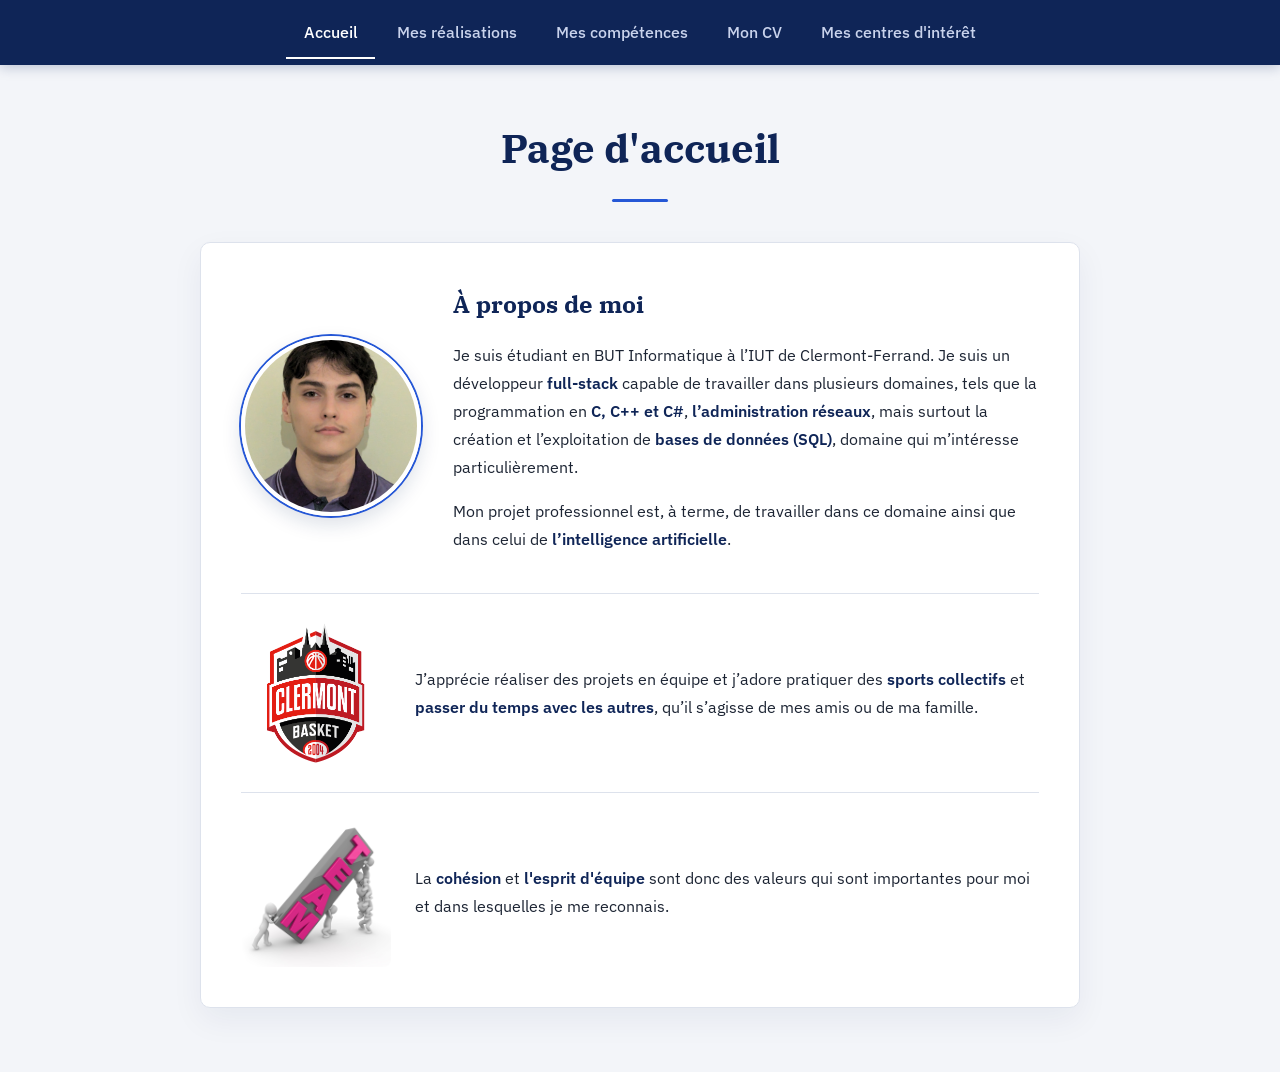
<file: index.html>
<!DOCTYPE html>
<html lang="fr">
<head>
    <meta charset="UTF-8">
    <meta name="viewport" content="width=device-width, initial-scale=1.0">
    <title>Victor Garbugli - Portfolio</title>
    <link rel="stylesheet" href="./styles/index.css">
</head>
<body>

    <nav class="navbar">
        <a href="index.html" class="active" aria-current="page">Accueil</a>
        <a href="./src/realisations.html">Mes réalisations</a>
        <a href="./src/competencesInfo.html">Mes compétences</a>
        <a href="./src/cv.html">Mon CV</a>
        <a href="./src/interets.html">Mes centres d'intérêt</a>
    </nav>

    <h1 class="titre-principal">Page d'accueil</h1>

    <main class="container">
        <div class="profil">
            <img src="./images/moi.png" alt="Ma photo" class="photo-profil">
            <div>
                <h2>À propos de moi</h2>
                <p>
                    Je suis étudiant en BUT Informatique à l’IUT de Clermont-Ferrand.
                    Je suis un développeur <strong>full-stack</strong> capable de travailler dans plusieurs domaines, tels que la programmation en <strong>C, C++ et C#</strong>, <strong>l’administration réseaux</strong>, mais surtout la création et l’exploitation de <strong>bases de données (SQL)</strong>, domaine qui m’intéresse particulièrement.
                </p>
                <p>
                    Mon projet professionnel est, à terme, de travailler dans ce domaine ainsi que dans celui de <strong>l’intelligence artificielle</strong>.
                </p>
            </div>
        </div>

        <div class="section-illustree">
            <img src="./images/LogoClermontBasket.png" alt="Logo de mon équipe de basket" class="image-illustration">
            <p>
                J’apprécie réaliser des projets en équipe et j’adore pratiquer des <strong>sports collectifs</strong> et <strong>passer du temps avec les autres</strong>, qu’il s’agisse de mes amis ou de ma famille.
            </p>
        </div>

        <div class="section-illustree">
            <img src="./images/espritD'equipe.jpg" alt="Illustration esprit d'équipe" class="image-illustration">
            <p>
                La <strong>cohésion</strong> et <strong>l'esprit d'équipe</strong> sont donc des valeurs qui sont importantes pour moi et dans lesquelles je me reconnais.
            </p>
        </div>
    </main>

</body>
</html>
</file>
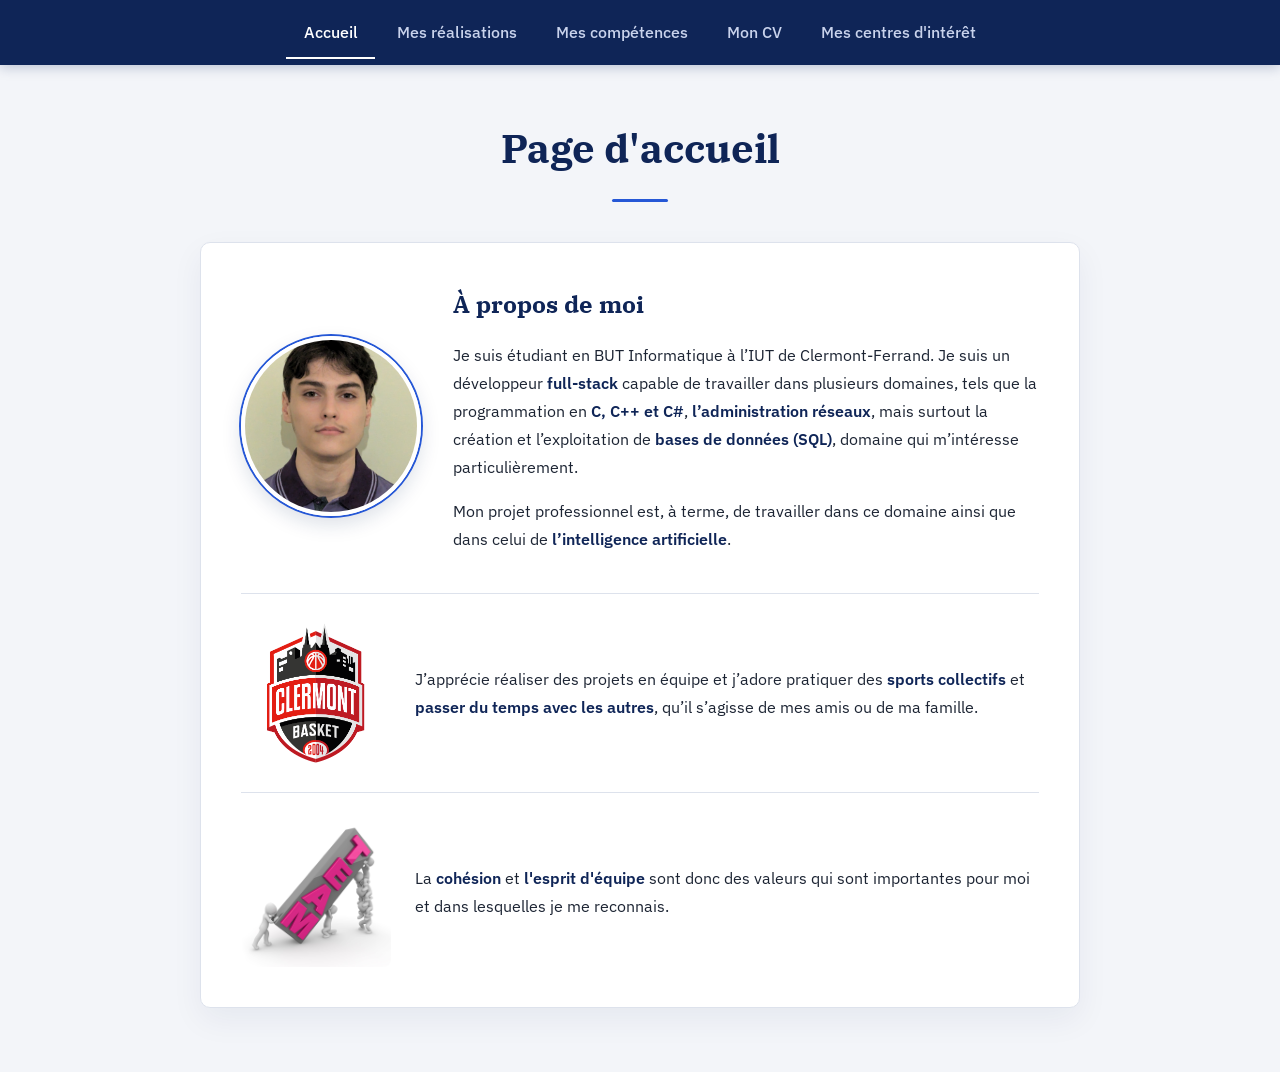
<file: src/index.html>
<!DOCTYPE html>
<html lang="fr">
<head>
    <meta charset="UTF-8">
    <meta name="viewport" content="width=device-width, initial-scale=1.0">
    <title>Victor Garbugli - Portfolio</title>
    <link rel="stylesheet" href="../styles/index.css">
</head>
<body>

    <nav class="navbar">
        <a href="index.html" class="active" aria-current="page">Accueil</a>
        <a href="realisations.html">Mes réalisations</a>
        <a href="competencesInfo.html">Mes compétences</a>
        <a href="cv.html">Mon CV</a>
        <a href="interets.html">Mes centres d'intérêt</a>
    </nav>

    <h1 class="titre-principal">Page d'accueil</h1>

    <main class="container">
        <div class="profil">
            <img src="../images/moi.png" alt="Ma photo" class="photo-profil">
            <div>
                <h2>À propos de moi</h2>
                <p>
                    Je suis étudiant en BUT Informatique à l’IUT de Clermont-Ferrand.
                    Je suis un développeur <strong>full-stack</strong> capable de travailler dans plusieurs domaines, tels que la programmation en <strong>C, C++ et C#</strong>, <strong>l’administration réseaux</strong>, mais surtout la création et l’exploitation de <strong>bases de données (SQL)</strong>, domaine qui m’intéresse particulièrement.
                </p>
                <p>
                    Mon projet professionnel est, à terme, de travailler dans ce domaine ainsi que dans celui de <strong>l’intelligence artificielle</strong>.
                </p>
            </div>
        </div>

        <div class="section-illustree">
            <img src="../images/LogoClermontBasket.png" alt="Logo de mon équipe de basket" class="image-illustration">
            <p>
                J’apprécie réaliser des projets en équipe et j’adore pratiquer des <strong>sports collectifs</strong> et <strong>passer du temps avec les autres</strong>, qu’il s’agisse de mes amis ou de ma famille.
            </p>
        </div>

        <div class="section-illustree">
            <img src="../images/espritD'equipe.jpg" alt="Illustration esprit d'équipe" class="image-illustration">
            <p>
                La <strong>cohésion</strong> et <strong>l'esprit d'équipe</strong> sont donc des valeurs qui sont importantes pour moi et dans lesquelles je me reconnais.
            </p>
        </div>
    </main>

</body>
</html>
</file>
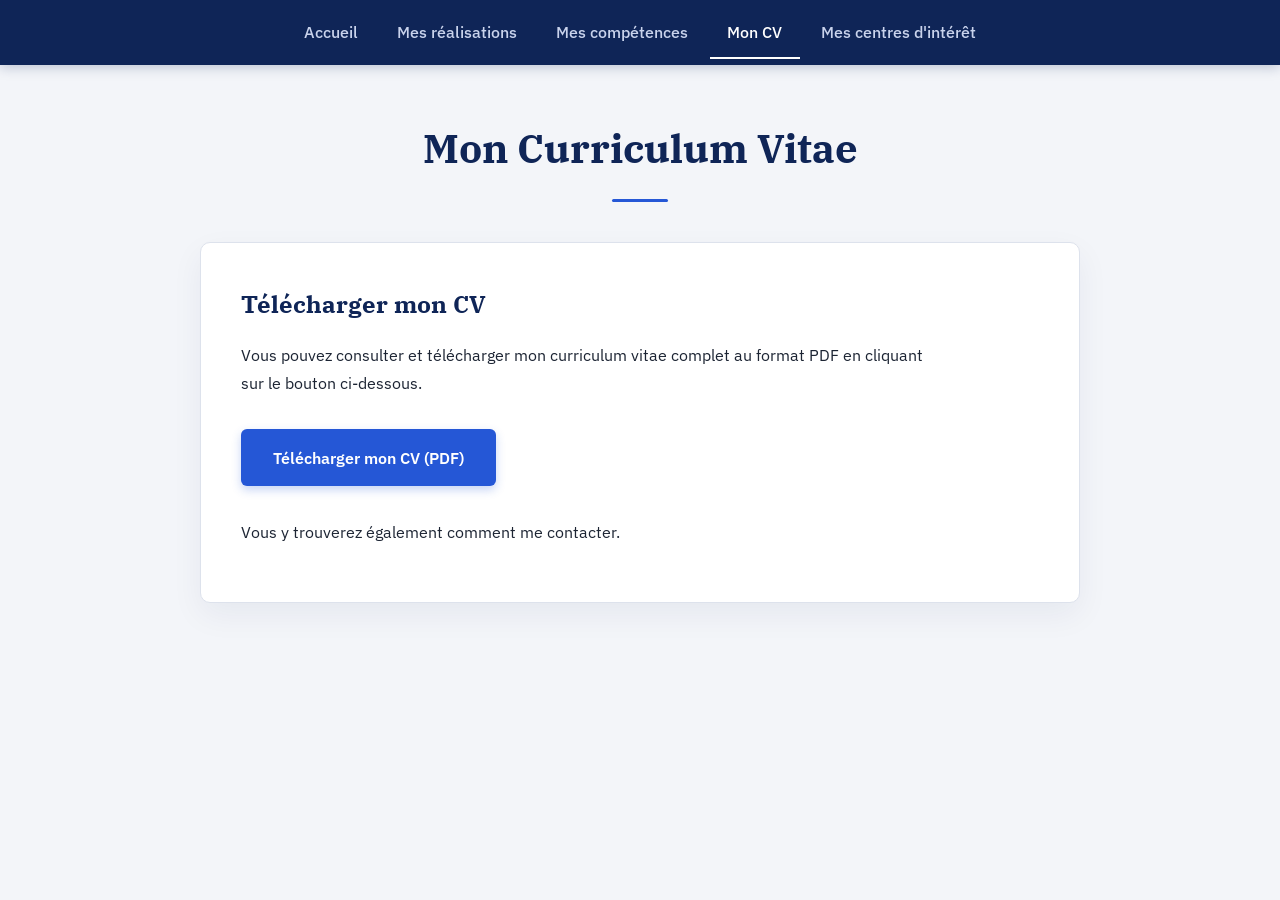
<file: src/cv.html>
<!DOCTYPE html>
<html lang="fr">
<head>
    <meta charset="UTF-8">
    <meta name="viewport" content="width=device-width, initial-scale=1.0">
    <title>Mon CV - Portfolio</title>
    <link rel="stylesheet" href="../styles/index.css">
    <link rel="stylesheet" href="../styles/cv.css">
</head>
<body>

    <nav class="navbar">
        <a href="../index.html">Accueil</a>
        <a href="realisations.html">Mes réalisations</a>
        <a href="competencesInfo.html">Mes compétences</a>
        <a href="cv.html" class="active" aria-current="page">Mon CV</a>
        <a href="interets.html">Mes centres d'intérêt</a>
    </nav>

    <h1 class="titre-principal">Mon Curriculum Vitae</h1>

    <main class="container">
        <h2>Télécharger mon CV</h2>
        <p>
            Vous pouvez consulter et télécharger mon curriculum vitae complet au format PDF en cliquant sur le bouton ci-dessous.
        </p>

        <div class="cv-telechargement">
            <a href="../docs/CV_Victor_Garbugli_final.pdf" download="CV_Victor_GARBUGLI.pdf" class="btn-download">
                Télécharger mon CV (PDF)
            </a>
        </div>
        <p>Vous y trouverez également comment me contacter.</p>
    </main>

</body>
</html>
</file>
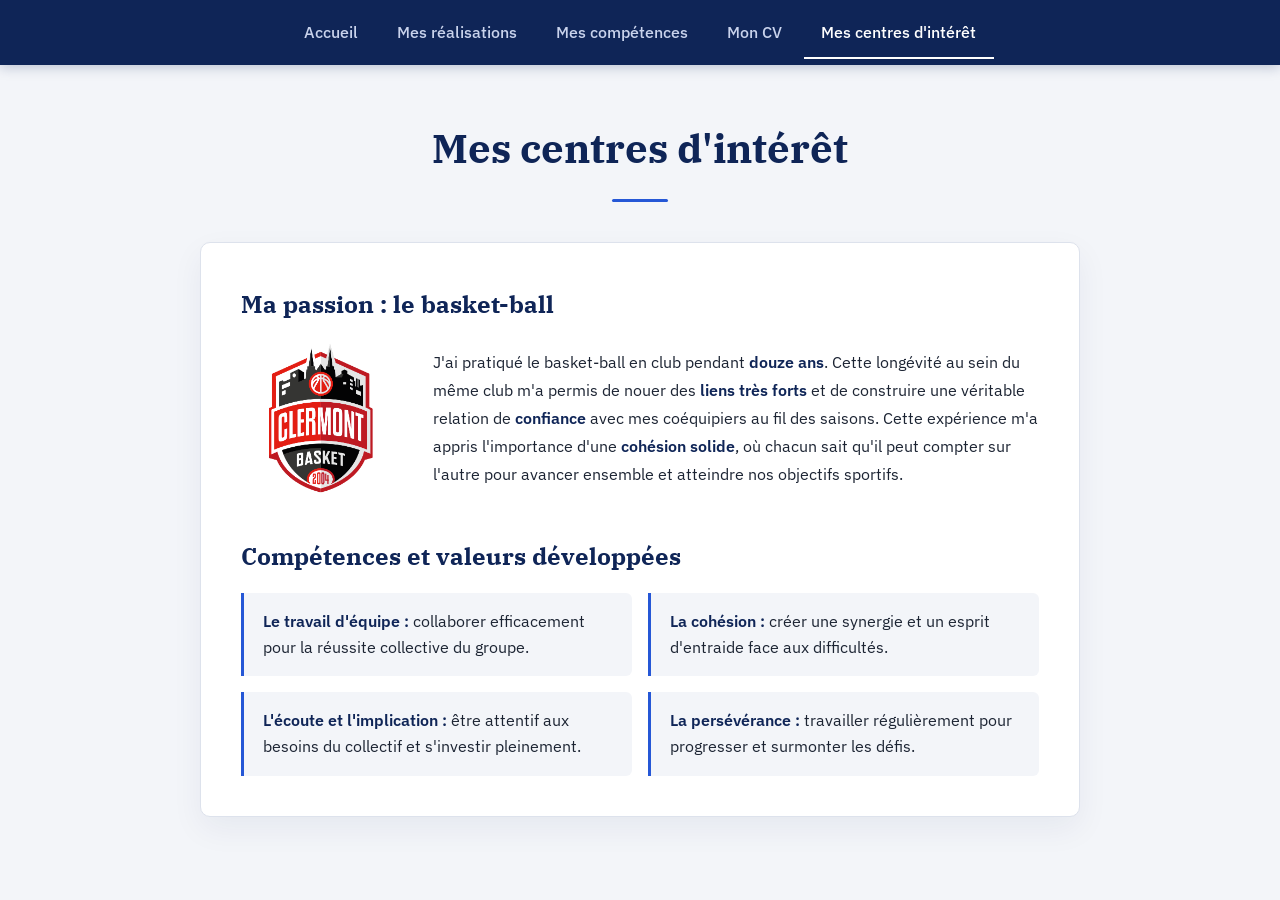
<file: src/interets.html>
<!DOCTYPE html>
<html lang="fr">
<head>
    <meta charset="UTF-8">
    <meta name="viewport" content="width=device-width, initial-scale=1.0">
    <title>Mes Centres d'intérêt - Portfolio</title>
    <link rel="stylesheet" href="../styles/index.css">
    <link rel="stylesheet" href="../styles/interets.css">
</head>
<body>

    <nav class="navbar">
        <a href="../index.html">Accueil</a>
        <a href="realisations.html">Mes réalisations</a>
        <a href="competencesInfo.html">Mes compétences</a>
        <a href="cv.html">Mon CV</a>
        <a href="interets.html" class="active" aria-current="page">Mes centres d'intérêt</a>
    </nav>

    <h1 class="titre-principal">Mes centres d'intérêt</h1>

    <main class="container">
        <h2>Ma passion : le basket-ball</h2>

        <div class="passion-section">
            <img src="../images/LogoClermontBasket.png" alt="Illustration basket-ball" class="image-passion">
            <div class="passion-texte">
                <p>
                    J'ai pratiqué le basket-ball en club pendant <strong>douze ans</strong>. Cette longévité au sein du même club m'a permis de nouer des <strong>liens très forts</strong> et de construire une véritable relation de <strong>confiance</strong> avec mes coéquipiers au fil des saisons. Cette expérience m'a appris l'importance d'une <strong>cohésion solide</strong>, où chacun sait qu'il peut compter sur l'autre pour avancer ensemble et atteindre nos objectifs sportifs.
                </p>
            </div>
        </div>

        <h2 class="titre-valeurs">Compétences et valeurs développées</h2>
        <ul class="liste-valeurs">
            <li><strong>Le travail d'équipe :</strong> collaborer efficacement pour la réussite collective du groupe.</li>
            <li><strong>La cohésion :</strong> créer une synergie et un esprit d'entraide face aux difficultés.</li>
            <li><strong>L'écoute et l'implication :</strong> être attentif aux besoins du collectif et s'investir pleinement.</li>
            <li><strong>La persévérance :</strong> travailler régulièrement pour progresser et surmonter les défis.</li>
        </ul>
    </main>

</body>
</html>
</file>
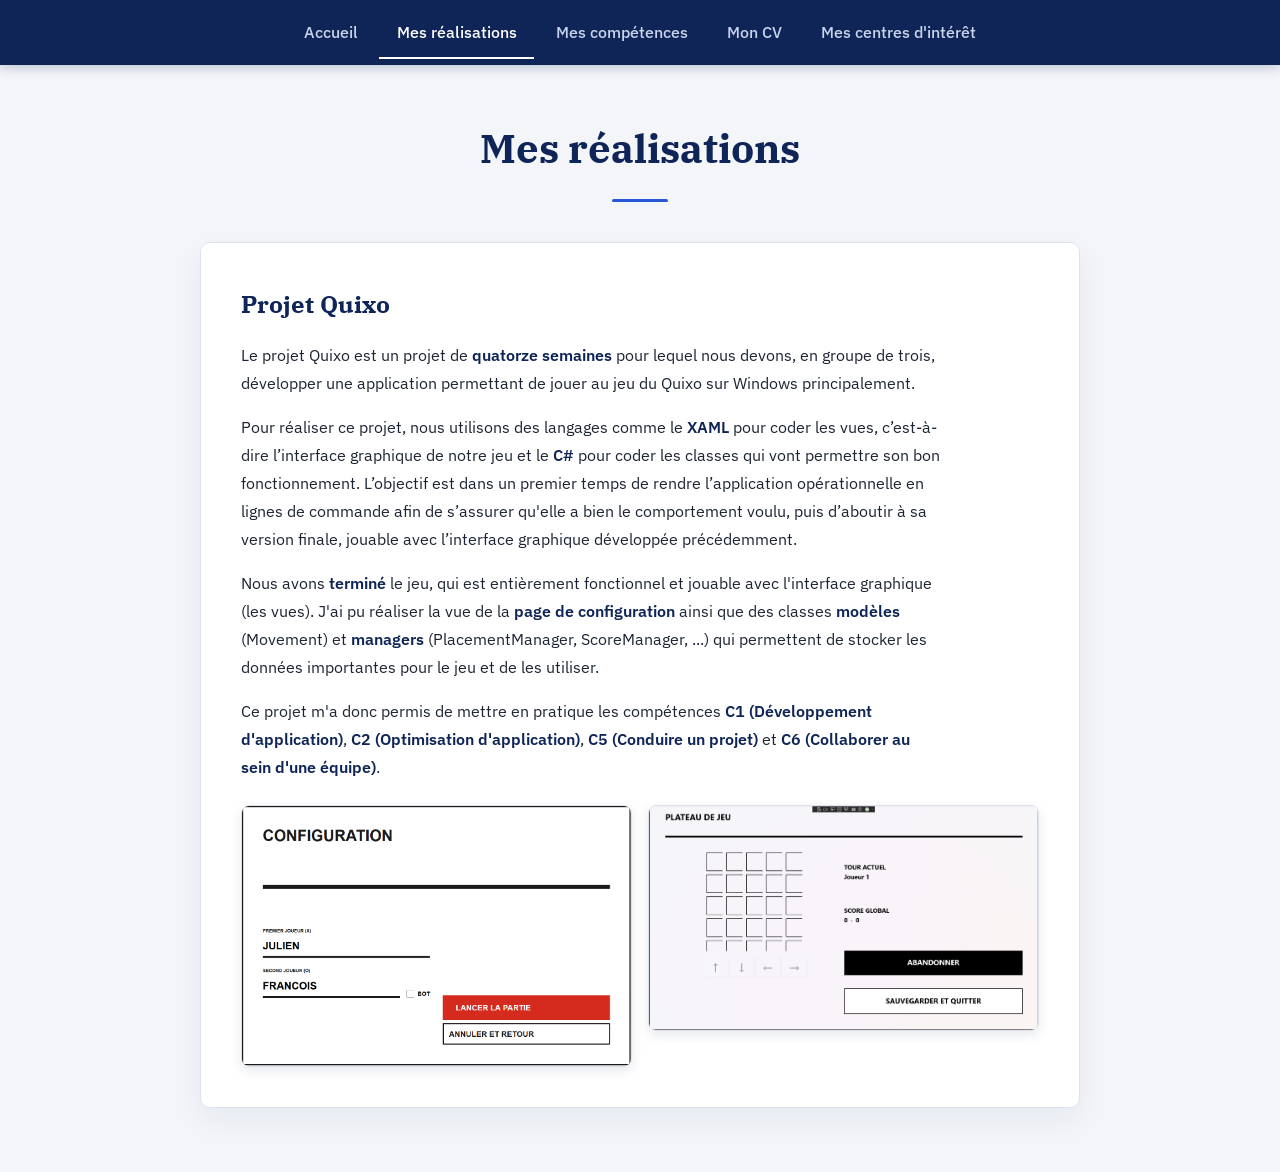
<file: src/realisations.html>
<!DOCTYPE html>
<html lang="fr">
<head>
    <meta charset="UTF-8">
    <meta name="viewport" content="width=device-width, initial-scale=1.0">
    <title>Mes Réalisations - Portfolio</title>
    <link rel="stylesheet" href="../styles/index.css">
    <link rel="stylesheet" href="../styles/realisations.css">
</head>
<body>

    <nav class="navbar">
        <a href="../index.html">Accueil</a>
        <a href="realisations.html" class="active" aria-current="page">Mes réalisations</a>
        <a href="competencesInfo.html">Mes compétences</a>
        <a href="cv.html">Mon CV</a>
        <a href="interets.html">Mes centres d'intérêt</a>
    </nav>

    <h1 class="titre-principal">Mes réalisations</h1>

    <main class="container">
        <article class="projet">
            <h2>Projet Quixo</h2>
            <p>
                Le projet Quixo est un projet de <strong>quatorze semaines</strong> pour lequel nous devons, en groupe de trois, développer une application permettant de jouer au jeu du Quixo sur Windows principalement.
            </p>
            <p>
                Pour réaliser ce projet, nous utilisons des langages comme le <strong>XAML</strong> pour coder les vues, c’est-à-dire l’interface graphique de notre jeu et le <strong>C#</strong> pour coder les classes qui vont permettre son bon fonctionnement. L’objectif est dans un premier temps de rendre l’application opérationnelle en lignes de commande afin de s’assurer qu'elle a bien le comportement voulu, puis d’aboutir à sa version finale, jouable avec l’interface graphique développée précédemment.
            </p>
            <p>
                Nous avons <strong>terminé</strong> le jeu, qui est entièrement fonctionnel et jouable avec l'interface graphique (les vues). J'ai pu réaliser la vue de la <strong>page de configuration</strong> ainsi que des classes <strong>modèles</strong> (Movement) et <strong>managers</strong> (PlacementManager, ScoreManager, ...) qui permettent de stocker les données importantes pour le jeu et de les utiliser.
            </p>
            <p>Ce projet m'a donc permis de mettre en pratique les compétences <strong>C1 (Développement d'application)</strong>, <strong>C2 (Optimisation d'application)</strong>, <strong>C5 (Conduire un projet)</strong> et <strong>C6 (Collaborer au sein d'une équipe)</strong>.</p>
            <div class="image-projets">
                <img src="../images/CONFIG.png" alt="Capture d'écran de la page de configuration du projet Quixo">
                <img src="../images/PlateauPage.png" alt="Capture d'écran du plateau du projet Quixo">
            </div>
        </article>
    </main>

</body>
</html>
</file>
<file: styles/index.css>
/* ===== Base commune à toutes les pages ===== */
@import url('https://fonts.googleapis.com/css2?family=IBM+Plex+Sans:wght@400;500;600&family=IBM+Plex+Serif:wght@500;600&display=swap');

:root {
    --encre: #1c2433;
    --gris: #5b6578;
    --marine: #0f2557;
    --accent: #2557d6;
    --accent-fonce: #1a42a8;
    --fond: #f3f5f9;
    --ligne: #dde2ec;
    --serif: 'IBM Plex Serif', Georgia, serif;
}

* { box-sizing: border-box; }
html { scroll-behavior: smooth; }

body {
    margin: 0;
    font-family: 'IBM Plex Sans', 'Segoe UI', Roboto, Arial, sans-serif;
    background: var(--fond);
    color: var(--encre);
    line-height: 1.75;
}

/* --- Navigation --- */
.navbar {
    position: sticky;
    top: 0;
    z-index: 10;
    display: flex;
    justify-content: center;
    flex-wrap: wrap;
    gap: 0.25rem;
    padding: 0.4rem 1rem;
    background: var(--marine);
    box-shadow: 0 2px 12px rgba(15, 37, 87, 0.25);
}

.navbar a {
    color: #c9d3ec;
    text-decoration: none;
    font-weight: 500;
    padding: 0.7rem 1.1rem;
    border-bottom: 2px solid transparent;
    transition: color 0.2s, border-color 0.2s;
}

.navbar a:hover,
.navbar a:focus-visible { color: #fff; border-color: rgba(255, 255, 255, 0.5); outline: none; }
.navbar a.active { color: #fff; border-color: #fff; }

/* --- Titre de page --- */
.titre-principal {
    margin: 0;
    padding: 3rem 1rem 0.5rem;
    text-align: center;
    font-family: var(--serif);
    font-size: clamp(1.8rem, 4vw, 2.5rem);
    color: var(--marine);
}

.titre-principal::after {
    content: "";
    display: block;
    width: 56px;
    height: 3px;
    margin: 1rem auto 0;
    background: var(--accent);
    border-radius: 2px;
}

/* --- Conteneur (apparition unique au chargement) --- */
.container {
    max-width: 880px;
    margin: 2rem auto 4rem;
    padding: 2.5rem;
    background: #fff;
    border: 1px solid var(--ligne);
    border-radius: 10px;
    box-shadow: 0 12px 32px rgba(15, 37, 87, 0.06);
    animation: apparition 0.7s ease-out both;
}

h2 {
    margin: 0 0 1rem;
    font-family: var(--serif);
    font-size: 1.5rem;
    color: var(--marine);
}

p { margin: 0 0 1rem; max-width: 70ch; }
strong { color: var(--marine); font-weight: 600; }

/* --- Accueil --- */
.profil {
    display: flex;
    align-items: center;
    gap: 2rem;
}

.photo-profil {
    flex-shrink: 0;
    width: 180px;
    height: 180px;
    object-fit: cover;
    border-radius: 50%;
    border: 4px solid #fff;
    box-shadow: 0 0 0 2px var(--accent), 0 8px 20px rgba(15, 37, 87, 0.15);
}

.section-illustree {
    display: flex;
    align-items: center;
    gap: 1.5rem;
    margin-top: 1.5rem;
    padding-top: 1.5rem;
    border-top: 1px solid var(--ligne);
}

.section-illustree p { margin: 0; }

.image-illustration {
    flex-shrink: 0;
    width: 150px;
    height: 150px;
    object-fit: contain;
    border-radius: 8px;
}

@keyframes apparition {
    from { opacity: 0; transform: translateY(14px); }
    to   { opacity: 1; transform: none; }
}

@media (max-width: 640px) {
    .container { margin: 1rem; padding: 1.5rem; }
    .profil, .section-illustree { flex-direction: column; text-align: center; }
    .navbar a { padding: 0.6rem 0.7rem; font-size: 0.9rem; }
}

@media (prefers-reduced-motion: reduce) {
    *, *::before, *::after { animation: none !important; transition: none !important; }
}

a:focus-visible { outline: 3px solid var(--accent); outline-offset: 3px; }
</file>
<file: styles/cv.css>
/* ===== Page CV ===== */
.cv-telechargement { margin: 2rem 0; }

.btn-download {
    display: inline-block;
    padding: 0.9rem 2rem;
    background: var(--accent);
    color: #fff;
    text-decoration: none;
    font-weight: 600;
    border-radius: 6px;
    box-shadow: 0 4px 10px rgba(37, 87, 214, 0.25);
    transition: background 0.2s, transform 0.2s, box-shadow 0.2s;
}

.btn-download:hover {
    background: var(--accent-fonce);
    transform: translateY(-2px);
    box-shadow: 0 8px 18px rgba(37, 87, 214, 0.3);
}
</file>
<file: styles/interets.css>
/* ===== Page Centres d'intérêt ===== */
.passion-section {
    display: flex;
    align-items: center;
    gap: 2rem;
}

.image-passion {
    flex-shrink: 0;
    width: 160px;
    height: auto;
    object-fit: contain;
}

.passion-texte p { margin: 0; }

.titre-valeurs { margin-top: 2.5rem; }

.liste-valeurs {
    display: grid;
    grid-template-columns: repeat(auto-fit, minmax(280px, 1fr));
    gap: 1rem;
    margin: 0;
    padding: 0;
    list-style: none;
}

.liste-valeurs li {
    padding: 1rem 1.2rem;
    background: var(--fond);
    border-left: 3px solid var(--accent);
    border-radius: 0 6px 6px 0;
    line-height: 1.6;
}

@media (max-width: 640px) {
    .passion-section { flex-direction: column; }
}
</file>
<file: styles/realisations.css>
/* ===== Page Réalisations ===== */
.image-projets {
    display: grid;
    grid-template-columns: repeat(auto-fit, minmax(260px, 1fr));
    gap: 1rem;
    margin-top: 1.5rem;
}

.image-projets img {
    width: 100%;
    height: auto;
    border-radius: 8px;
    border: 1px solid var(--ligne);
    box-shadow: 0 4px 12px rgba(15, 37, 87, 0.1);
    transition: transform 0.3s ease, box-shadow 0.3s ease;
}

.image-projets img:hover {
    transform: scale(1.02);
    box-shadow: 0 10px 24px rgba(15, 37, 87, 0.18);
}
</file>
